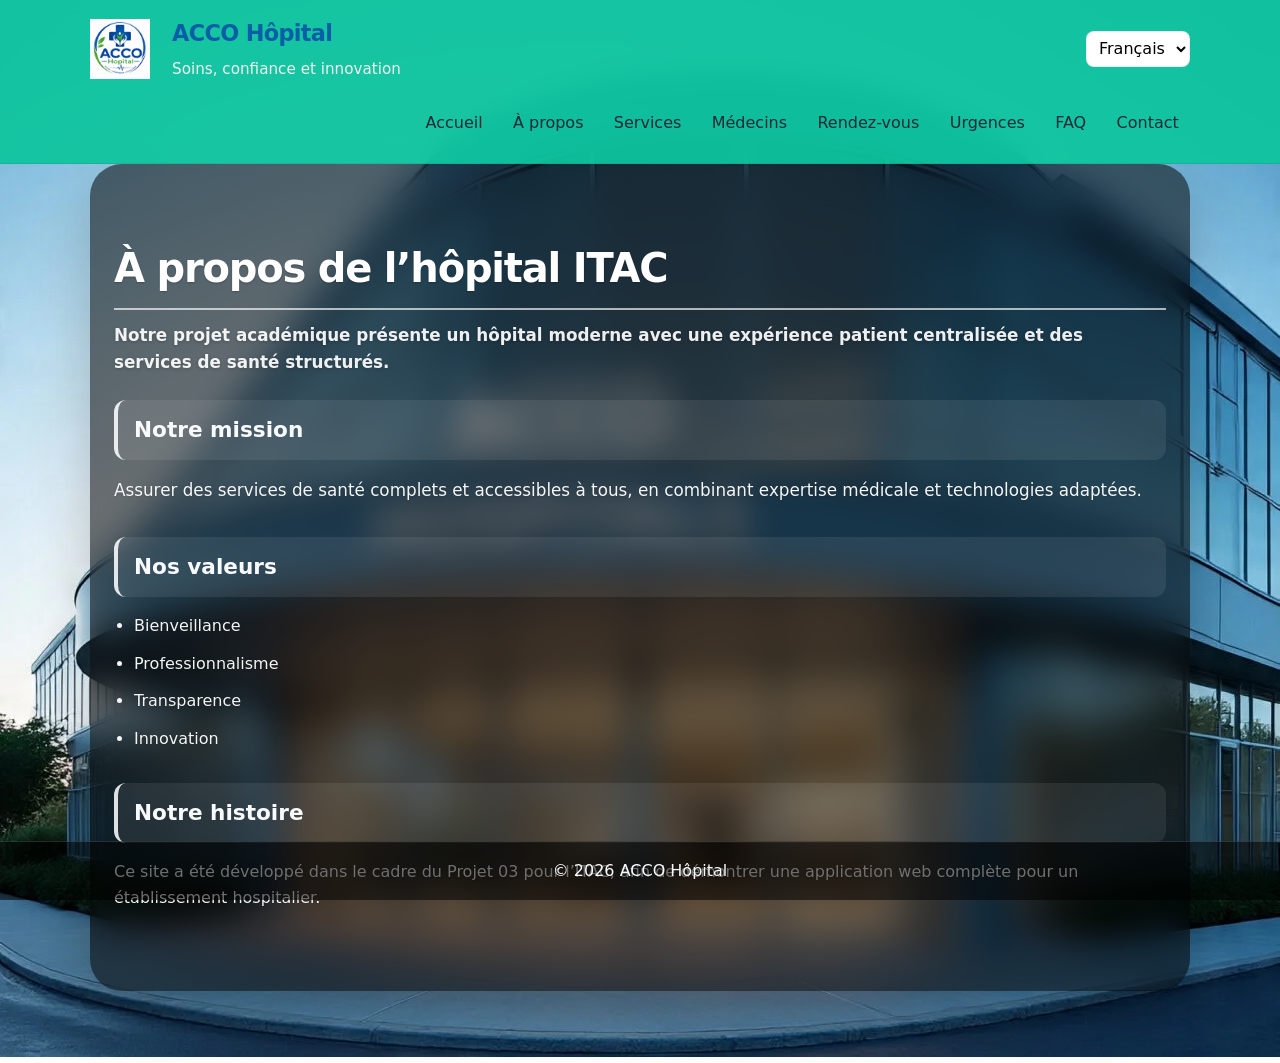
<file: a-propos.html>
<!DOCTYPE html>
<html lang="fr">
<head>
  <meta charset="UTF-8">
  <meta name="viewport" content="width=device-width, initial-scale=1.0">
  <title>ACCO Hôpital - À propos</title>
  <link rel="stylesheet" href="css/style.css">
</head>
<body>
  <header class="site-header">
    <div class="container header-inner">
      <div class="header-branding">
        <div class="logo">
          <a href="index.html"><img src="images/logo.png" alt="Logo de l'hôpital ITAC"></a>
        </div>
        <div class="brand">
          <h1>ACCO Hôpital</h1>
          <p>Soins, confiance et innovation</p>
        </div>
      </div>

      <div class="header-actions">
        <div class="lang-select">
          <label for="lang" class="sr-only">Langue</label>
          <select id="lang" aria-label="Choisir la langue">
            <option value="fr">Français</option>
            <option value="en">English</option>
          </select>
        </div>
        <button class="menu-toggle" type="button" aria-label="Ouvrir le menu" aria-expanded="false">
          <span></span>
          <span></span>
          <span></span>
        </button>
      </div>

      <nav class="main-nav">
        <a href="index.html">Accueil</a>
        <a href="a-propos.html">À propos</a>
        <a href="services.html">Services</a>
        <a href="medecins.html">Médecins</a>
        <a href="rendez-vous.html">Rendez-vous</a>
        <a href="urgences.html">Urgences</a>
        <a href="faq.html">FAQ</a>
        <a href="contact.html">Contact</a>
      </nav>
    </div>
  </header>

  <main class="container about-page">
    <section class="page-title">
      <h2>À propos de l’hôpital ITAC</h2>
      <p>Notre projet académique présente un hôpital moderne avec une expérience patient centralisée et des services de santé structurés.</p>
    </section>

    <section class="content-section">
      <h3>Notre mission</h3>
      <p class="about-text-large">Assurer des services de santé complets et accessibles à tous, en combinant expertise médicale et technologies adaptées.</p>
    </section>

    <section class="content-section">
      <h3>Nos valeurs</h3>
      <ul>
        <li>Bienveillance</li>
        <li>Professionnalisme</li>
        <li>Transparence</li>
        <li>Innovation</li>
      </ul>
    </section>

    <section class="content-section">
      <h3>Notre histoire</h3>
      <p>Ce site a été développé dans le cadre du Projet 03 pour l’ITAC, afin de démontrer une application web complète pour un établissement hospitalier.</p>
    </section>
  </main>

  <footer class="site-footer">
    <div class="container">
      <p>© 2026 ACCO Hôpital</p>
    </div>
  </footer>
  <script src="js/mobile-nav.js"></script>
</body>
</html>
</file>
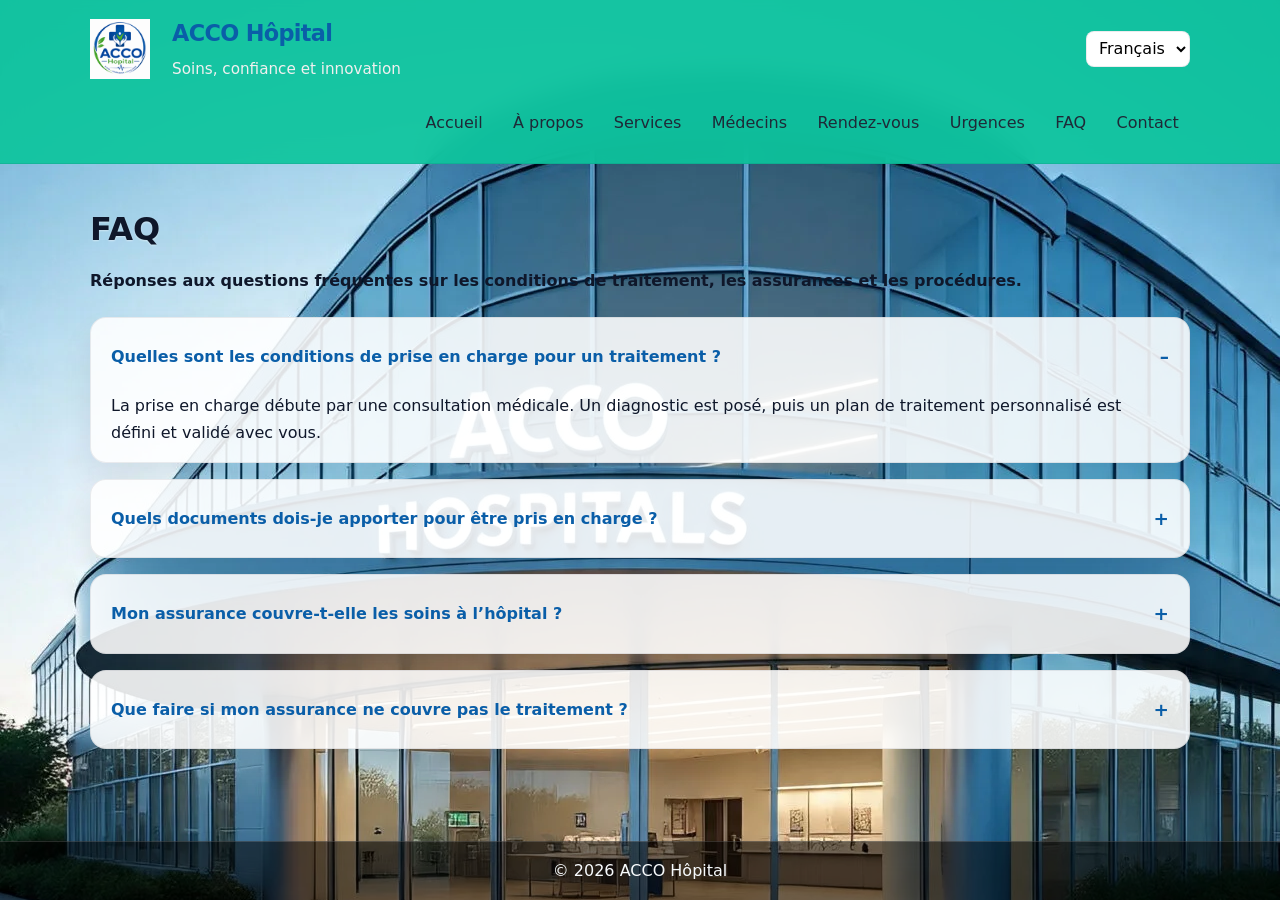
<file: faq.html>
<!DOCTYPE html>
<html lang="fr">
<head>
  <meta charset="UTF-8">
  <meta name="viewport" content="width=device-width, initial-scale=1.0">
  <title>ACCO Hôpital - FAQ</title>
  <link rel="stylesheet" href="css/style.css">
</head>
<body>
  <header class="site-header">
    <div class="container header-inner">
      <div class="header-branding">
        <div class="logo">
          <a href="index.html"><img src="images/logo.png" alt="Logo de l'hôpital ITAC"></a>
        </div>
        <div class="brand">
          <h1>ACCO Hôpital</h1>
          <p>Soins, confiance et innovation</p>
        </div>
      </div>

      <div class="header-actions">
        <div class="lang-select">
          <label for="lang" class="sr-only">Langue</label>
          <select id="lang" aria-label="Choisir la langue">
            <option value="fr">Français</option>
            <option value="en">English</option>
          </select>
        </div>
        <button class="menu-toggle" type="button" aria-label="Ouvrir le menu" aria-expanded="false">
          <span></span>
          <span></span>
          <span></span>
        </button>
      </div>

      <nav class="main-nav">
        <a href="index.html">Accueil</a>
        <a href="a-propos.html">À propos</a>
        <a href="services.html">Services</a>
        <a href="medecins.html">Médecins</a>
        <a href="rendez-vous.html">Rendez-vous</a>
        <a href="urgences.html">Urgences</a>
        <a href="faq.html">FAQ</a>
        <a href="contact.html">Contact</a>
      </nav>
    </div>
  </header>

  <main class="container">
    <section class="page-title">
      <h2>FAQ</h2>
      <p>Réponses aux questions fréquentes sur les conditions de traitement, les assurances et les procédures.</p>
    </section>

    <section class="content-section faq-section">
      <details class="faq-item" open>
        <summary>Quelles sont les conditions de prise en charge pour un traitement ?</summary>
        <p>La prise en charge débute par une consultation médicale. Un diagnostic est posé, puis un plan de traitement personnalisé est défini et validé avec vous.</p>
      </details>
      <details class="faq-item">
        <summary>Quels documents dois-je apporter pour être pris en charge ?</summary>
        <p>Veuillez apporter votre pièce d’identité, votre carte d’assurance santé et, si possible, vos précédents examens ou prescriptions.</p>
      </details>
      <details class="faq-item">
        <summary>Mon assurance couvre-t-elle les soins à l’hôpital ?</summary>
        <p>Nous acceptons la plupart des assurances locales. La couverture dépend de votre contrat : contactez votre assureur ou notre secrétariat pour vérifier les garanties.</p>
      </details>
      <details class="faq-item">
        <summary>Que faire si mon assurance ne couvre pas le traitement ?</summary>
        <p>Notre équipe peut vous proposer un devis détaillé et des solutions de paiement adaptées pour vous permettre de recevoir les soins nécessaires.</p>
      </details>
    </section>
  </main>

  <footer class="site-footer">
    <div class="container">
      <p>© 2026 ACCO Hôpital</p>
    </div>
  </footer>
  <script src="js/mobile-nav.js"></script>
</body>
</html>
</file>
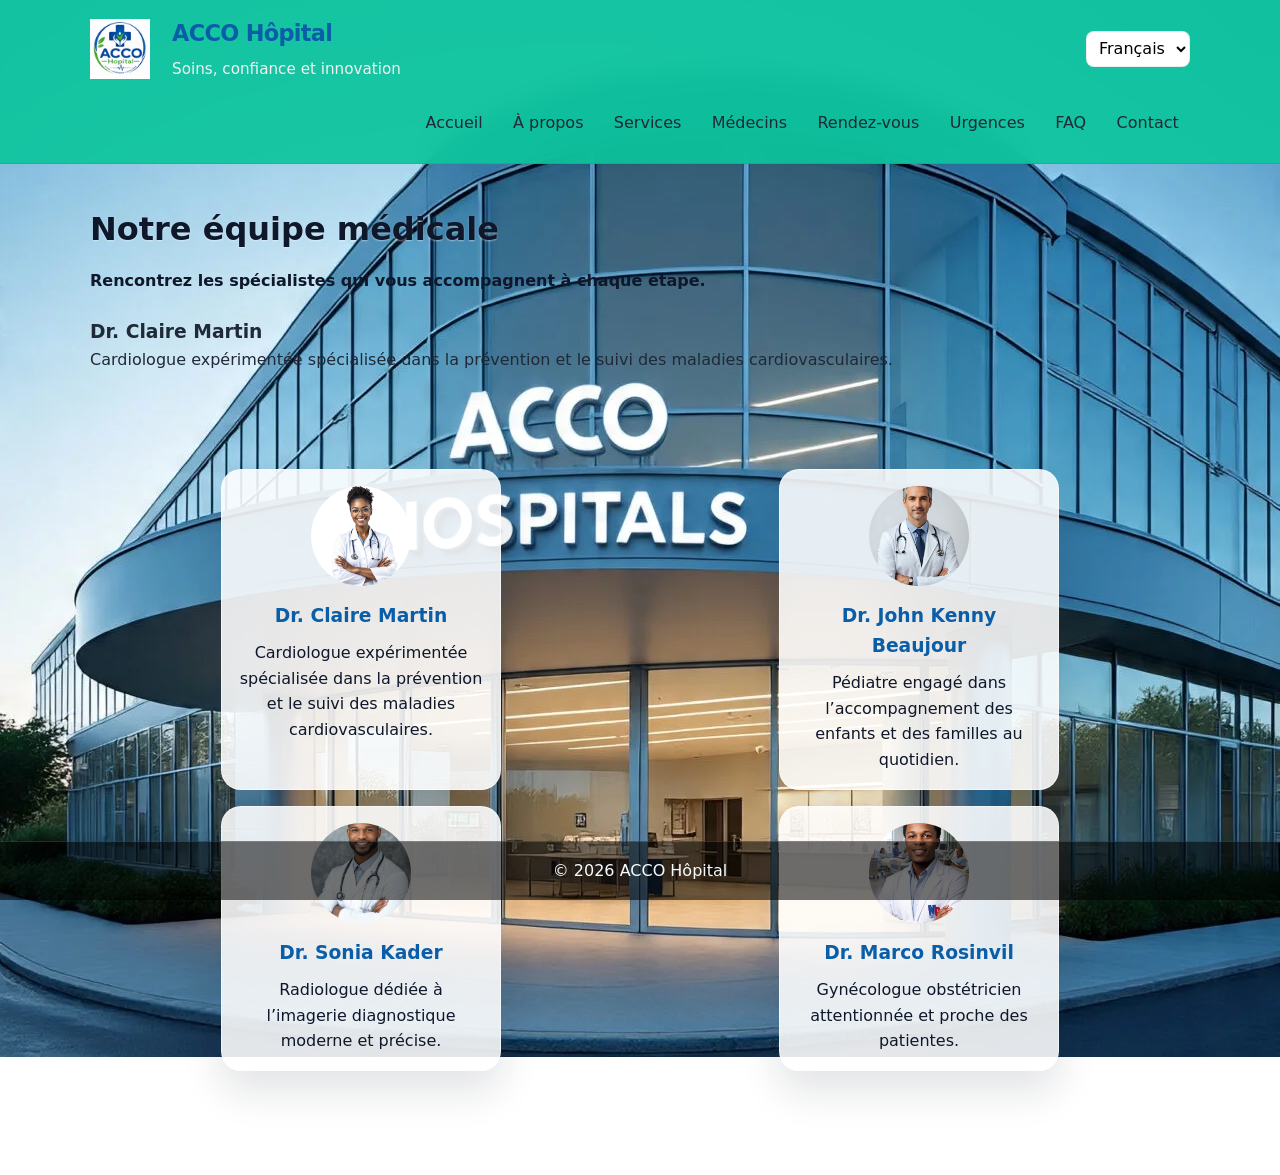
<file: medecins.html>
<!DOCTYPE html>
<html lang="fr">
<head>
  <meta charset="UTF-8">
  <meta name="viewport" content="width=device-width, initial-scale=1.0">
  <title>ACCO Hôpital- Médecins</title>
  <link rel="stylesheet" href="css/style.css">
</head>
<body>
  <header class="site-header">
    <div class="container header-inner">
      <div class="header-branding">
        <div class="logo">
          <a href="index.html"><img src="images/logo.png" alt="Logo de l'hôpital ITAC"></a>
        </div>
        <div class="brand">
          <h1>ACCO Hôpital</h1>
          <p>Soins, confiance et innovation</p>
        </div>
      </div>

      <div class="header-actions">
        <div class="lang-select">
          <label for="lang" class="sr-only">Langue</label>
          <select id="lang" aria-label="Choisir la langue">
            <option value="fr">Français</option>
            <option value="en">English</option>
          </select>
        </div>
        <button class="menu-toggle" type="button" aria-label="Ouvrir le menu" aria-expanded="false">
          <span></span>
          <span></span>
          <span></span>
        </button>
      </div>

      <nav class="main-nav">
        <a href="index.html">Accueil</a>
        <a href="a-propos.html">À propos</a>
        <a href="services.html">Services</a>
        <a href="medecins.html">Médecins</a>
        <a href="rendez-vous.html">Rendez-vous</a>
        <a href="urgences.html">Urgences</a>
        <a href="faq.html">FAQ</a>
        <a href="contact.html">Contact</a>
      </nav>
    </div>
  </header>

  <main class="container">
    <section class="page-title">
      <h2>Notre équipe médicale</h2>
      <p>Rencontrez les spécialistes qui vous accompagnent à chaque étape.</p>
    </section>
      <h3>Dr. Claire Martin</h3>
      <p>Cardiologue expérimentée spécialisée dans la prévention et le suivi des maladies cardiovasculaires.</p>
    </div>
    <section class="content-section doctor-grid">
      <article>
        <img src="images/doctor3.jpg" alt="Dr. Claire Martin">
        <h3>Dr. Claire Martin</h3>
        <p>Cardiologue expérimentée spécialisée dans la prévention et le suivi des maladies cardiovasculaires.</p>
      </article>
      <article>
        <img src="images/doctor1.jpg" alt="Dr. John Kenny Beaujour">
        <h3>Dr. John Kenny Beaujour</h3>
        <p>Pédiatre engagé dans l’accompagnement des enfants et des familles au quotidien.</p>
      </article>
      <article>
        <img src="images/doctor2.jpg" alt="Dr. Sonia Kader">
        <h3>Dr. Sonia Kader</h3>
        <p>Radiologue dédiée à l’imagerie diagnostique moderne et précise.</p>
      </article>
      <article>
        <img src="images/Dr. Marco.jpg" alt="Dr. Marco Rosinvil">
        <h3>Dr. Marco Rosinvil</h3>
        <p>Gynécologue obstétricien attentionnée et proche des patientes.</p>
      </article>
    </section>
  </main>

  <footer class="site-footer">
    <div class="container">
      <p>© 2026 ACCO Hôpital</p>
    </div>
  </footer>
  <script src="js/mobile-nav.js"></script>
</body>
</html>
</file>
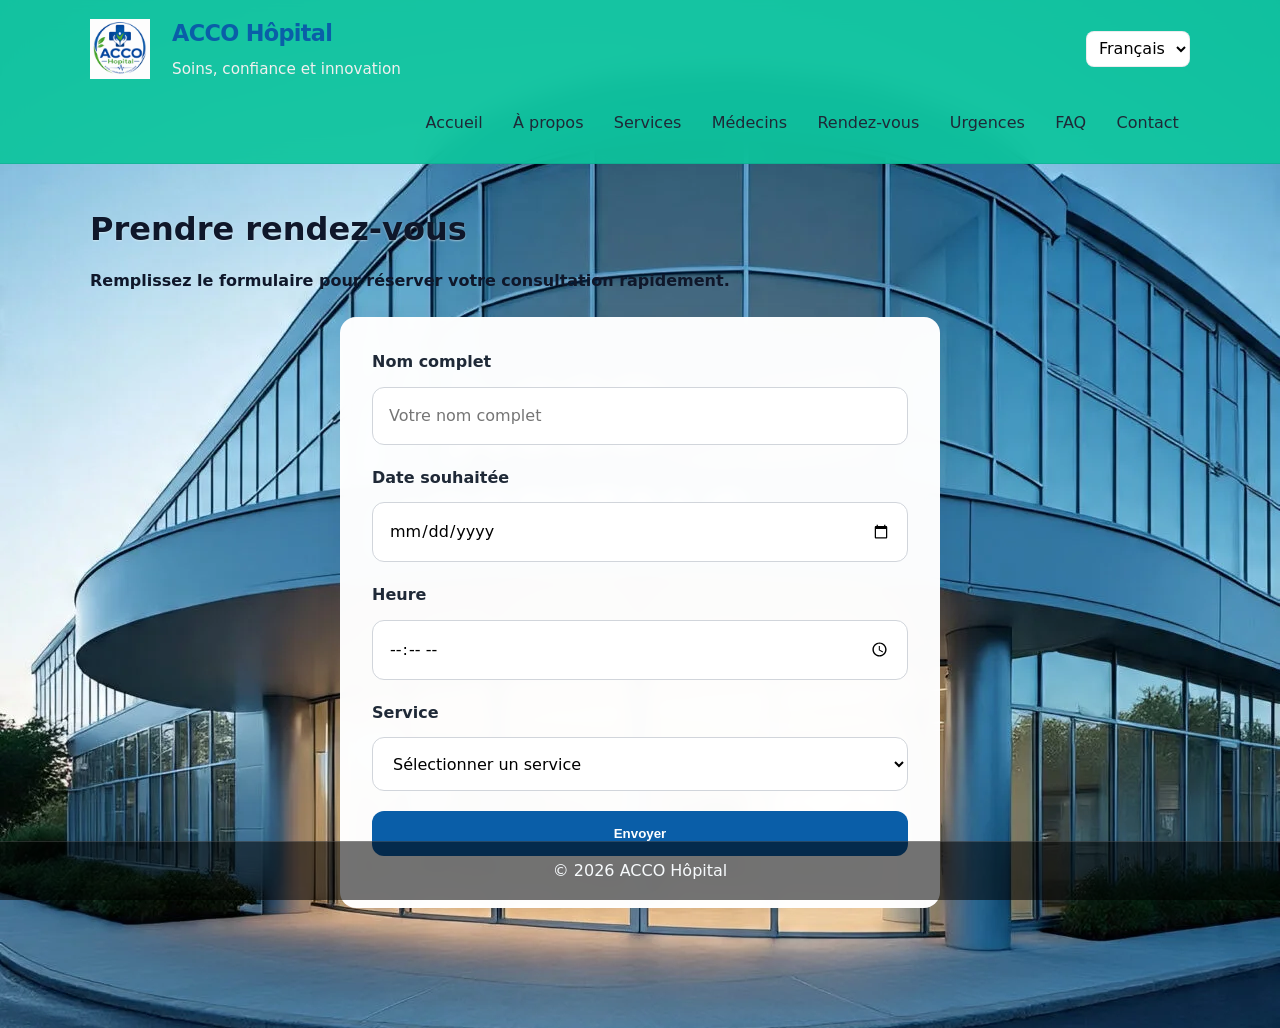
<file: rendez-vous.html>
<!DOCTYPE html>
<html lang="fr">
<head>
  <meta charset="UTF-8">
  <meta name="viewport" content="width=device-width, initial-scale=1.0">
  <title> ACCO Hôpital- Rendez-vous</title>
  <link rel="stylesheet" href="css/style.css">
</head>
<body>
  <header class="site-header">
    <div class="container header-inner">
      <div class="header-branding">
        <div class="logo">
          <a href="index.html"><img src="images/logo.png" alt="Logo de l'hôpital ITAC"></a>
        </div>
        <div class="brand">
          <h1>ACCO Hôpital</h1>
          <p>Soins, confiance et innovation</p>
        </div>
      </div>

      <div class="header-actions">
        <div class="lang-select">
          <label for="lang" class="sr-only">Langue</label>
          <select id="lang" aria-label="Choisir la langue">
            <option value="fr">Français</option>
            <option value="en">English</option>
          </select>
        </div>
        <button class="menu-toggle" type="button" aria-label="Ouvrir le menu" aria-expanded="false">
          <span></span>
          <span></span>
          <span></span>
        </button>
      </div>

      <nav class="main-nav">
        <a href="index.html">Accueil</a>
        <a href="a-propos.html">À propos</a>
        <a href="services.html">Services</a>
        <a href="medecins.html">Médecins</a>
        <a href="rendez-vous.html">Rendez-vous</a>
        <a href="urgences.html">Urgences</a>
        <a href="faq.html">FAQ</a>
        <a href="contact.html">Contact</a>
      </nav>
    </div>
  </header>

  <main class="container">
    <section class="page-title">
      <h2>Prendre rendez-vous</h2>
      <p>Remplissez le formulaire pour réserver votre consultation rapidement.</p>
    </section>

    <section class="form-section booking-hero">
      <form action="#" method="post" class="booking-form">
        <div class="form-group">
          <label for="nom">Nom complet</label>
          <input type="text" id="nom" name="nom" required placeholder="Votre nom complet">
        </div>
        <div class="form-group">
          <label for="date">Date souhaitée</label>
          <input type="date" id="date" name="date" required>
        </div>
        <div class="form-group">
          <label for="heure">Heure</label>
          <input type="time" id="heure" name="heure" required>
        </div>
        <div class="form-group">
          <label for="service">Service</label>
          <select id="service" name="service" required>
            <option value="">Sélectionner un service</option>
            <option value="pediatrie">Pédiatrie</option>
            <option value="cardiologie">Cardiologie</option>
            <option value="radiologie">Radiologie</option>
            <option value="gynecologie">Gynécologie</option>
            <option value="chirurgie">Chirurgie générale</option>
          </select>
        </div>
        <div class="form-group form-actions">
          <button type="submit" class="btn">Envoyer</button>
        </div>
      </form>
    </section>
  </main>

  <footer class="site-footer">
    <div class="container">
      <p>© 2026 ACCO Hôpital</p>
    </div>
  </footer>
  <script src="js/mobile-nav.js"></script>
</body>
</html>
</file>
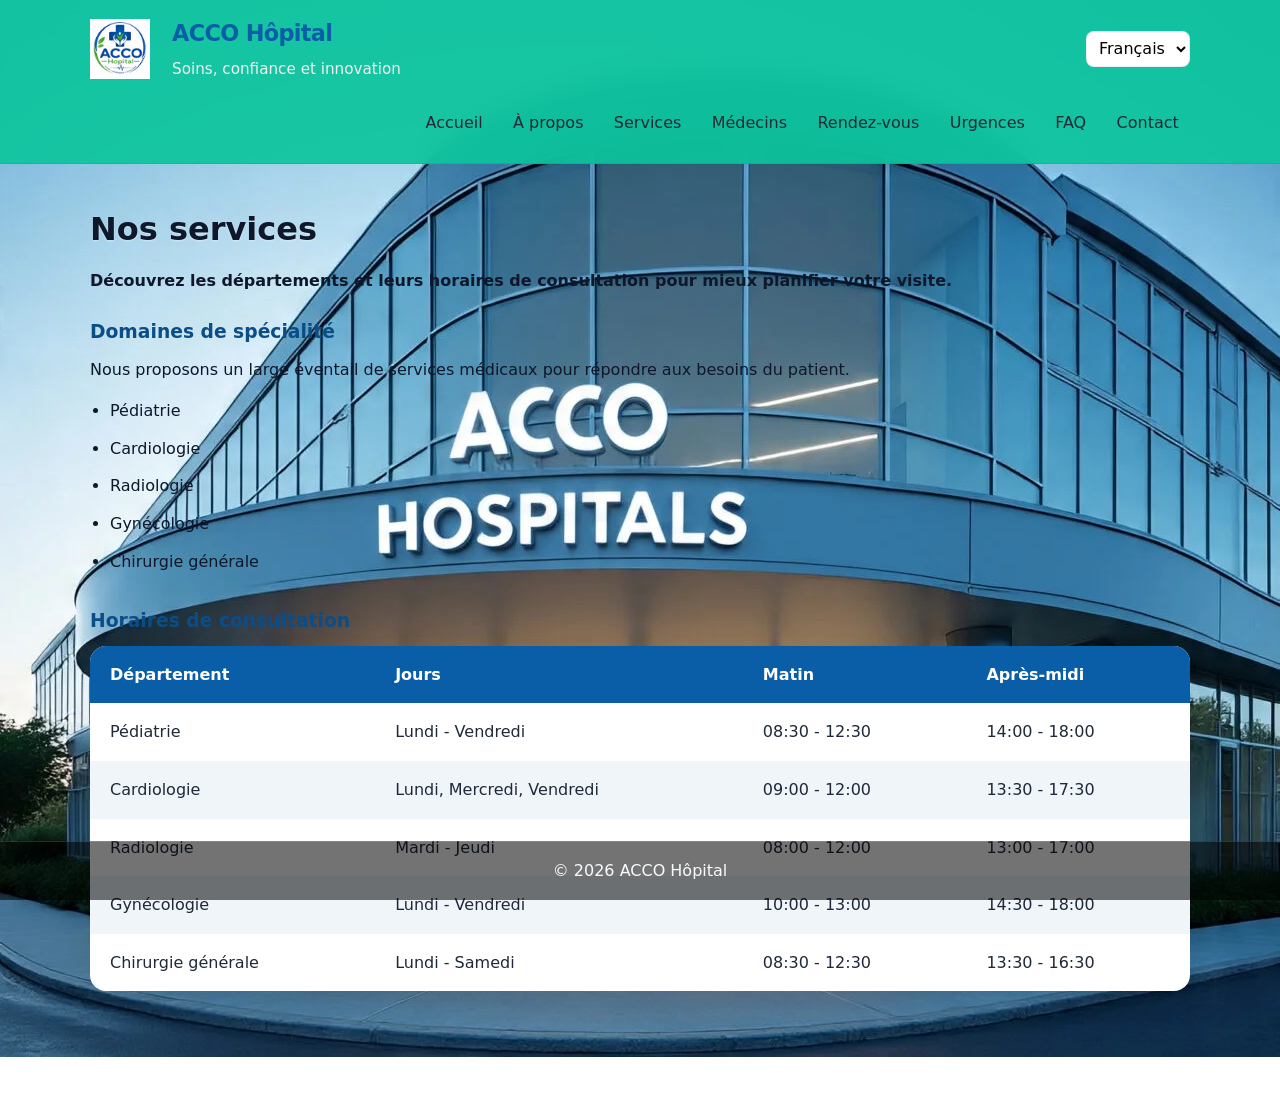
<file: services.html>
<!DOCTYPE html>
<html lang="fr">
<head>
  <meta charset="UTF-8">
  <meta name="viewport" content="width=device-width, initial-scale=1.0">
  <title>ACCO Hôpital - Services</title>
  <link rel="stylesheet" href="css/style.css">
</head>
<body>
  <header class="site-header">
    <div class="container header-inner">
      <div class="header-branding">
        <div class="logo">
          <a href="index.html"><img src="images/logo.png" alt="Logo de l'hôpital ITAC"></a>
        </div>
        <div class="brand">
          <h1>ACCO Hôpital</h1>
          <p>Soins, confiance et innovation</p>
        </div>
      </div>

      <div class="header-actions">
        <div class="lang-select">
          <label for="lang" class="sr-only">Langue</label>
          <select id="lang" aria-label="Choisir la langue">
            <option value="fr">Français</option>
            <option value="en">English</option>
          </select>
        </div>
        <button class="menu-toggle" type="button" aria-label="Ouvrir le menu" aria-expanded="false">
          <span></span>
          <span></span>
          <span></span>
        </button>
      </div>

      <nav class="main-nav">
        <a href="index.html">Accueil</a>
        <a href="a-propos.html">À propos</a>
        <a href="services.html">Services</a>
        <a href="medecins.html">Médecins</a>
        <a href="rendez-vous.html">Rendez-vous</a>
        <a href="urgences.html">Urgences</a>
        <a href="faq.html">FAQ</a>
        <a href="contact.html">Contact</a>
      </nav>
    </div>
  </header>

  <main class="container">
    <section class="page-title">
      <h2>Nos services</h2>
      <p>Découvrez les départements et leurs horaires de consultation pour mieux planifier votre visite.</p>
    </section>

    <section class="content-section">
      <h3>Domaines de spécialité</h3>
      <p>Nous proposons un large éventail de services médicaux pour répondre aux besoins du patient.</p>
      <ul>
        <li>Pédiatrie</li>
        <li>Cardiologie</li>
        <li>Radiologie</li>
        <li>Gynécologie</li>
        <li>Chirurgie générale</li>
      </ul>
    </section>

    <section class="content-section schedule-section">
      <h3>Horaires de consultation</h3>
      <table>
        <thead>
          <tr>
            <th>Département</th>
            <th>Jours</th>
            <th>Matin</th>
            <th>Après-midi</th>
          </tr>
        </thead>
        <tbody>
          <tr>
            <td>Pédiatrie</td>
            <td>Lundi - Vendredi</td>
            <td>08:30 - 12:30</td>
            <td>14:00 - 18:00</td>
          </tr>
          <tr>
            <td>Cardiologie</td>
            <td>Lundi, Mercredi, Vendredi</td>
            <td>09:00 - 12:00</td>
            <td>13:30 - 17:30</td>
          </tr>
          <tr>
            <td>Radiologie</td>
            <td>Mardi - Jeudi</td>
            <td>08:00 - 12:00</td>
            <td>13:00 - 17:00</td>
          </tr>
          <tr>
            <td>Gynécologie</td>
            <td>Lundi - Vendredi</td>
            <td>10:00 - 13:00</td>
            <td>14:30 - 18:00</td>
          </tr>
          <tr>
            <td>Chirurgie générale</td>
            <td>Lundi - Samedi</td>
            <td>08:30 - 12:30</td>
            <td>13:30 - 16:30</td>
          </tr>
        </tbody>
      </table>
    </section>
  </main>

  <footer class="site-footer">
    <div class="container">
      <p>© 2026 ACCO Hôpital</p>
    </div>
  </footer>
  <script src="js/mobile-nav.js"></script>
</body>
</html>
</file>
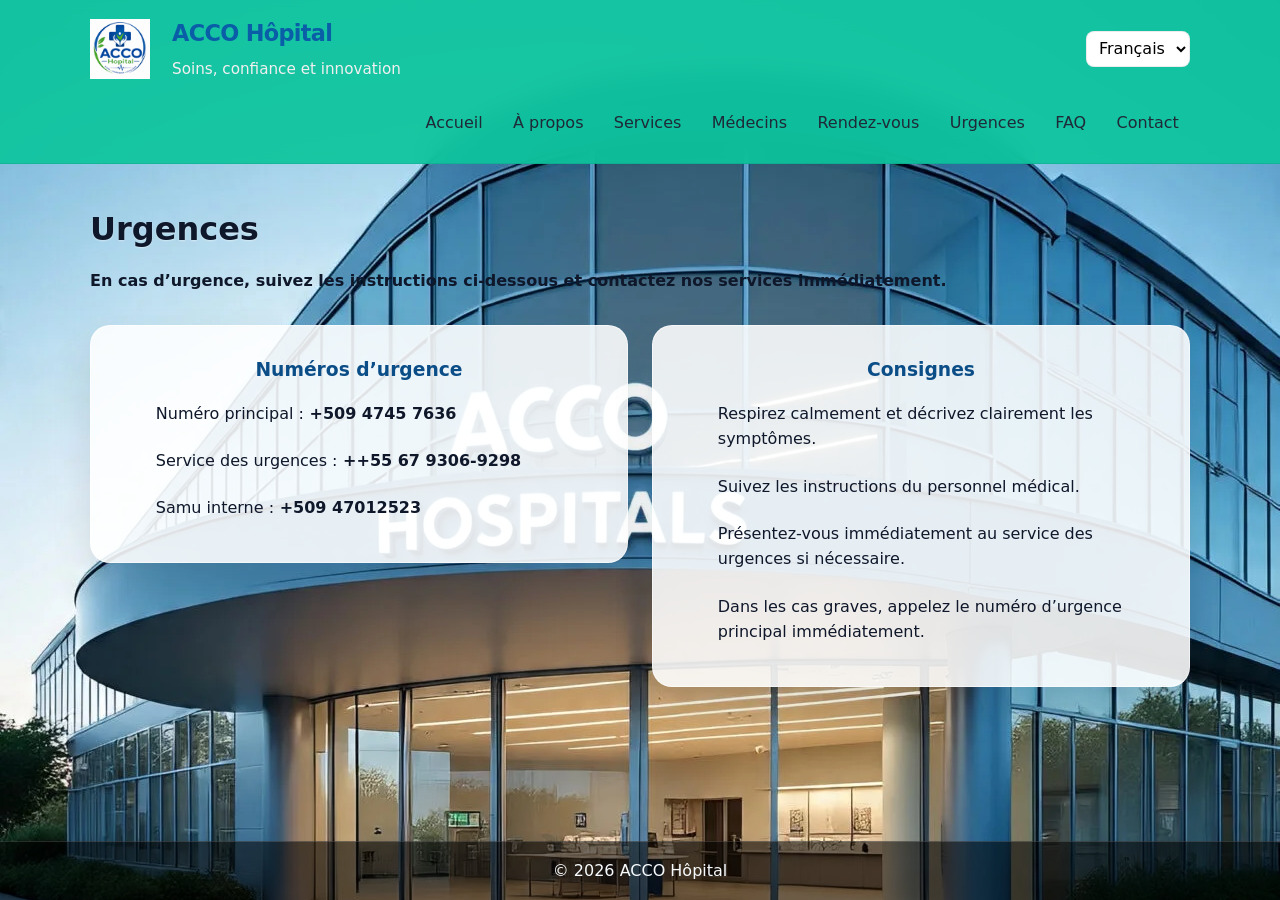
<file: urgences.html>
<!DOCTYPE html>
<html lang="fr">
<head>
  <meta charset="UTF-8">
  <meta name="viewport" content="width=device-width, initial-scale=1.0">
  <title>ACCO Hôpital - Urgences</title>
  <link rel="stylesheet" href="css/style.css">
</head>
<body>
  <header class="site-header">
    <div class="container header-inner">
      <div class="header-branding">
        <div class="logo">
          <a href="index.html"><img src="images/logo.png" alt="Logo de l'hôpital ITAC"></a>
        </div>
        <div class="brand">
          <h1>ACCO Hôpital</h1>
          <p>Soins, confiance et innovation</p>
        </div>
      </div>

      <div class="header-actions">
        <div class="lang-select">
          <label for="lang" class="sr-only">Langue</label>
          <select id="lang" aria-label="Choisir la langue">
            <option value="fr">Français</option>
            <option value="en">English</option>
          </select>
        </div>
        <button class="menu-toggle" type="button" aria-label="Ouvrir le menu" aria-expanded="false">
          <span></span>
          <span></span>
          <span></span>
        </button>
      </div>

      <nav class="main-nav">
        <a href="index.html">Accueil</a>
        <a href="a-propos.html">À propos</a>
        <a href="services.html">Services</a>
        <a href="medecins.html">Médecins</a>
        <a href="rendez-vous.html">Rendez-vous</a>
        <a href="urgences.html">Urgences</a>
        <a href="faq.html">FAQ</a>
        <a href="contact.html">Contact</a>
      </nav>
    </div>
  </header>

  <main class="container">
    <section class="page-title">
      <h2>Urgences</h2>
      <p>En cas d’urgence, suivez les instructions ci-dessous et contactez nos services immédiatement.</p>
    </section>

    <section class="content-section emergency-section">
      <div class="emergency-card">
        <h3>Numéros d’urgence</h3>
        <ul>
          <li>Numéro principal : <strong>+509 4745 7636</strong></li>
          <li>Service des urgences : <strong>++55 67 9306-9298</strong></li>
          <li>Samu interne : <strong>+509 47012523</strong></li>
        </ul>
      </div>
      <div class="emergency-card">
        <h3>Consignes</h3>
        <ol>
          <li>Respirez calmement et décrivez clairement les symptômes.</li>
          <li>Suivez les instructions du personnel médical.</li>
          <li>Présentez-vous immédiatement au service des urgences si nécessaire.</li>
          <li>Dans les cas graves, appelez le numéro d’urgence principal immédiatement.</li>
        </ol>
      </div>
    </section>

  </main>

  <footer class="site-footer">
    <div class="container">
      <p>© 2026 ACCO Hôpital</p>
    </div>
  </footer>
  <script src="js/mobile-nav.js"></script>
</body>
</html>
</file>
<file: css/style.css>
:root {
  --bleu: #0a5ea8;
  --bleu-clair: #13aa5e;
  --blanc: #ffffff;
  --gris: #eef6f9;
  --surface: rgba(255, 255, 255, 0.88);
  --text: #1f2937;
  --muted: #f5f1f1fb;
}

* {
  box-sizing: border-box;
  margin: 0;
  padding: 0;
}

body {
  font-family: Inter, system-ui, -apple-system, BlinkMacSystemFont, "Segoe UI", sans-serif;
  margin: 0;
  background: linear-gradient(180deg, #679acc 0%, #0ed84a 100%);
  color: var(--text);
  line-height: 1.6;
  min-height: 100vh;
  display: flex;
  flex-direction: column;
  background-image: url("../images/accueil1.jpg");
  background-size: cover;
  background-position: center;
  background-repeat: no-repeat;
  background-attachment: fixed;
  text-rendering: optimizeLegibility;
  -webkit-font-smoothing: antialiased;
  padding-bottom: 4.5rem;
}

main {
  flex: 1;
}

img {
  max-width: 100%;
  height: auto;
  display: block;
}

.logo img {              
  width: 60px;
  height: auto;
  margin-right:10px;
}

main {
  flex: 1;
}

a {
  color: var(--bleu);
  text-decoration: none;
}

.container {
  width: min(1100px, calc(100% - 2rem));
  margin: 0 auto;
}

.site-header {
  background: rgba(12, 197, 157, 0.92);
  backdrop-filter: blur(12px);
  border-bottom: 1px solid rgba(15, 23, 42, 0.08);
  position: sticky;
  top: 0;
  z-index: 100;
}

.header-inner {
  display: flex;
  justify-content: space-between;
  align-items: center;
  gap: 1rem;
  padding: 1rem 0;
  flex-wrap: wrap;
}

.header-branding {
  display: flex;
  align-items: center;
  gap: 0.75rem;
  min-width: 0;
  flex: 1 1 auto;
}

.header-actions {
  display: flex;
  align-items: center;
  gap: 0.75rem;
  margin-left: auto;
}

.logo {
  flex-shrink: 0;
  display:flex;
  align-items: center;
  margin-left: 0;
}


.main-nav {
  display: flex;
  flex-wrap: nowrap;
  gap: 0.5rem;
  align-items: center;
  margin-left: auto;
  margin:0;
  padding:0;
  list-style:none;
  flex: 1 1 auto;
  justify-content: flex-end;
}

.menu-toggle {
  display: none;
}

.brand{
  margin-right: 0;
}

.brand h1 {
  margin: 0;
  font-size: 1.4rem;
  color: var(--bleu);
  letter-spacing: -0.03em;
}

.brand p {
  margin: 0.35rem 0 0;
  color: var(--muted);
  font-size: 0.95rem;
}

.lang-select { margin-left: 0; }
.lang-select select { padding: 0.4rem 0.5rem; border-radius: 0.5rem; border: 1px solid rgba(15,23,42,0.08); }
.sr-only { position: absolute; width: 1px; height: 1px; padding: 0; margin: -1px; overflow: hidden; clip: rect(0,0,0,0); white-space: nowrap; border: 0; }

.main-nav a {
  padding: 0.75rem 0.7rem;
  border-radius: 999px;
  color: var(--text);
  transition: background 0.25s ease, transform 0.25s ease, color 0.25s ease;
}

.main-nav a:hover,
.main-nav a:focus-visible {
  background: rgba(10, 94, 168, 0.12);
  color: var(--bleu);
  transform: translateY(-1px);
}

/* Homepage background image (uses local image in images/accueil1.jpg) */
.home-page {
  background: linear-gradient(rgba(0,0,0,0.28), rgba(0,0,0,0.18)), url("../images/accueil1.jpg") center top/cover;
  background-repeat: no-repeat;
  background-attachment: scroll;
  background-color: transparent;
}

.hero {
  position: relative;
  padding: 5rem 2rem 4rem;
  text-align: center;
  color: var(--blanc);
  min-height: 60vh;
  display: grid;
  place-items: center;
  background: linear-gradient (rgba(0,0,0,0.5), rgba(0,0,0,0.5)), url("../images/accueil1.jpg") center top/cover;
  color: white;
}

.hero::before {
  content: "";
  position: absolute;
  inset: 0;
  background: linear-gradient(180deg, rgba(10, 94, 168, 0.16), rgba(10, 94, 168, 0.08));
  pointer-events: none;
}

.hero h2 {
  position: relative;
  margin-bottom: 1rem;
  font-size: clamp(2.25rem, 4vw, 3.5rem);
  letter-spacing: -0.04em;
  text-shadow: 0 12px 30px rgba(15, 23, 42, 0.18);
}

.hero p {
  max-width: 720px;
  margin: 0 auto 2rem;
  color: rgba(255, 255, 255, 0.94);
  position: relative;
  font-size: 1rem;
  text-shadow: 0 8px 24px rgba(15, 23, 42, 0.14);
}

.hero-actions {
  display: flex;
  flex-wrap: wrap;
  justify-content: center;
  gap: 1rem;
}

.btn,
.btn-secondary {
  display: inline-flex;
  align-items: center;
  justify-content: center;
  padding: 0.95rem 1.5rem;
  border-radius: 0.75rem;
  font-weight: 600;
  border: none;
  cursor: pointer;
}

.btn {
  background: var(--bleu);
  color: var(--blanc);
  transition: background 0.25s ease, color 0.25s ease, transform 0.25s ease;
}

.btn:hover,
.btn:focus-visible {
  background: #c51198;
  transform: translateY(-2px);
}

.btn-secondary {
  background: rgba(255, 255, 255, 0.9);
  color: var(--bleu);
  border: 1px solid rgba(10, 94, 168, 0.18);
  box-shadow: 0 12px 24px rgba(15, 23, 42, 0.08);
  transition: background 0.25s ease, color 0.25s ease, transform 0.25s ease, box-shadow 0.25s ease;
}

.btn-secondary:hover,
.btn-secondary:focus-visible {
  background: var(--blanc);
  color: #0b4d87;
  transform: translateY(-2px);
  box-shadow: 0 16px 30px rgba(15, 23, 42, 0.14);
}

.info-grid,
.contact-grid,
.doctor-grid {
  display: grid;
  gap: 1.5rem;
  margin: 6rem 0 3rem;
  justify-items: center;
  align-items: stretch;
}

.info-grid,
.contact-grid {
  grid-template-columns: repeat(auto-fit, minmax(240px, 1fr));
  width: 100%;
  margin-left: auto;
  margin-right: auto;
}

.info-grid {
  justify-content: center;
}

.contact-grid {
  align-items: stretch;
}

.info-grid article,
.doctor-grid article,
.emergency-card,
.contact-grid div {
  background: var(--surface);
  padding: 1.8rem;
  border-radius: 1.25rem;
  border: 1px solid rgba(255, 255, 255, 0.55);
  box-shadow: 0 20px 40px rgba(15, 23, 42, 0.12);
  transition: background 0.25s ease, transform 0.25s ease, box-shadow 0.25s ease, border-color 0.25s ease;
  width: 100%;
  max-width: 100%;
  margin-left: auto;
  margin-right: auto;
  text-align: center;
}

.info-grid article:hover,
.doctor-grid article:hover,
.emergency-card:hover,
.contact-grid div:hover {
  background: rgba(10, 94, 168, 0.08);
  transform: translateY(-4px);
  box-shadow: 0 18px 50px rgba(15, 23, 42, 0.18);
  border-color: rgba(10, 94, 168, 0.25);
}

.info-grid article h3,
.doctor-grid article h3,
.emergency-card h3 {
  margin-top: 0;
  color: var(--bleu);
}

.emergency-card ul,
.emergency-card ol {
  display: grid;
  gap: 0.6rem;
  padding-left: 1rem;
  text-align: left;
}

.emergency-card li {
  display: flex;
  flex-wrap: wrap;
  gap: 0.35rem;
  align-items: baseline;
}

.contact-grid div h3 {
  margin-top: 0;
  color: var(--bleu);
  display: flex;
  align-items: center;
  gap: 0.5rem;
}

.contact-grid div h3 i {
  font-size: 1.4rem;
  color: var(--bleu);
}

.page-title {
  margin: 2.5rem 0 1.5rem;
}

.page-title h2 {
  margin: 0 0 0.75rem;
  font-size: 2rem;
  color: #0f172a;
  text-shadow: 0 1px 2px rgba(255,255,255,0.45);
}

.page-title p {
  margin: 0;
  color: #0f172a;
  font-weight: 600;
}

.content-section {
  margin-bottom: 2rem;
}

.content-section h3 {
  color: #0b4d87;
  margin-bottom: 0.6rem;
}

.content-section p,
.content-section li,
.content-section ul,
.content-section ol {
  color: #0f172a;
  font-weight: 500;
}

.about-page .page-title h2,
.about-page .page-title p,
.about-page .content-section h3,
.about-page .content-section p,
.about-page .content-section li,
.about-page .content-section ul,
.about-page .content-section ol {
  color: #fff;
}

.about-page {
  padding: 2rem 1.5rem 3rem;
  background: rgba(0, 0, 0, 0.55);
  border-radius: 2rem;
  box-shadow: 0 24px 60px rgba(0, 0, 0, 0.22);
  backdrop-filter: blur(18px);
}

.about-page .page-title h2 {
  text-shadow: 0 2px 8px rgba(0, 0, 0, 0.45);
  font-size: 2.5rem;
  font-weight: 700;
  letter-spacing: -0.03em;
  padding-bottom: 0.5rem;
  border-bottom: 2px solid rgba(255, 255, 255, 0.65);
}

.about-page .page-title p {
  color: rgba(255, 255, 255, 0.92);
  font-size: 1.05rem;
  text-shadow: 0 1px 4px rgba(0, 0, 0, 0.25);
}

.about-page .content-section h3 {
  font-size: 1.35rem;
  font-weight: 700;
  color: #f8fafc;
  padding: 0.8rem 1rem;
  margin: 0 0 1rem;
  border-left: 4px solid rgba(255, 255, 255, 0.85);
  background: rgba(255, 255, 255, 0.08);
  border-radius: 0.75rem;
}

.about-page .content-section p,
.about-page .content-section li,
.about-page .content-section ul,
.about-page .content-section ol {
  color: rgba(255, 255, 255, 0.95);
  font-weight: 500;
  text-shadow: 0 1px 3px rgba(0, 0, 0, 0.18);
}

.about-page .page-title h2 {
  text-shadow: 0 1px 2px rgba(0, 0, 0, 0.25);
}

.about-text-large {
  font-size: 1.05rem;
  line-height: 1.7;
  color: #fff;
  font-weight: 700;
}

.contact-layout {
  display: grid;
  gap: 2rem;
}

.contact-main {
  display: grid;
  gap: 2rem;
}

.sidebar {
  position: relative;
}

.sidebar .faq-section {
  margin-top: 0;
}

.content-section ul,
.content-section ol {
  margin: 1rem 0 0 1.25rem;
  color: #0f172a;
  font-weight: 500;
}


.faq-section {
  display: grid;
  gap: 1rem;
}

.faq-item {
  background: var(--surface);
  padding: 1rem 1.25rem;
  border-radius: 1rem;
  border: 1px solid rgba(15, 23, 42, 0.08);
  box-shadow: 0 16px 30px rgba(15, 23, 42, 0.08);
}

.faq-item summary {
  list-style: none;
  cursor: pointer;
  font-weight: 700;
  color: var(--bleu);
  font-size: 1rem;
  display: flex;
  justify-content: space-between;
  align-items: center;
  padding: 0.5rem 0;
}

.faq-item summary::-webkit-details-marker {
  display: none;
}

.faq-item summary::after {
  content: "+";
  font-size: 1.15rem;
  transition: transform 0.25s ease;
}

.faq-item[open] summary::after {
  content: "–";
}

.faq-item p {
  margin: 0.75rem 0 0;
  color: #0f172a;
  line-height: 1.7;
  font-weight: 500;
}

.content-section li {
  margin-bottom: 0.75rem;
}

table {
  width: 100%;
  border-collapse: collapse;
  background: var(--blanc);
  border-radius: 1rem;
  overflow: hidden;
  box-shadow: 0 10px 30px rgba(15, 23, 42, 0.06);
}

thead {
  background: var(--bleu);
  color: var(--blanc);
}

th,
td {
  padding: 1rem 1.25rem;
  text-align: left;
}

tbody tr:nth-child(even) {
  background: rgba(10, 94, 168, 0.06);
}

form.booking-form {
  background: rgba(255, 255, 255, 0.78);
  backdrop-filter: blur(8px);
  padding: 2rem;
  border-radius: 1rem;
  box-shadow: 0 10px 30px rgba(15, 23, 42, 0.06);
  max-width: 600px;
  margin: 0 auto 3rem;
}

.form-group {
  display: grid;
  gap: 0.75rem;
  margin-bottom: 1.25rem;
}

label {
  font-weight: 600;
  color: #1f2937;
}

input,
select {
  width: 100%;
  padding: 0.95rem 1rem;
  border: 1px solid #d1d5db;
  border-radius: 0.75rem;
  background: #ffffff;
  font: inherit;
}

input:focus,
select:focus {
  outline: 2px solid rgba(10, 94, 168, 0.2);
  border-color: var(--bleu);
}

.form-actions {
  text-align: right;
}

.emergency-section {
  display: grid;
  gap: 1.5rem;
  margin: 2rem 0 3rem;
  grid-template-columns: repeat(auto-fit, minmax(320px, 1fr));
  align-items: start;
}

/* Emergency banner */
.emergency-bar {
  background: linear-gradient(90deg, #0e75b9, #0fb1e2);
  color: #fff;
  padding: 0.5rem 0;
}
.emergency-bar .container {
  display: flex;
  gap: 1rem;
  align-items: center;
  justify-content: flex-start;
  flex-wrap: wrap;
}
.emergency-bar strong { font-weight: 800; margin-right: 0.5rem; }
.emergency-phone { color: #fff; font-weight: 700; margin-right: 1rem; }
.emergency-note { opacity: 0.95; font-size: 0.95rem; }

/* Hero adjustments for a professional look */
.hero {
  padding: 4rem 2rem;
  min-height: 48vh;
  display: block;
}
.hero-inner {
  display: grid;
  grid-template-columns: 1fr 320px;
  gap: 2rem;
  align-items: center;
}
.hero-copy { text-align: left; color: var(--blanc); }
.hero-copy h2 { color: var(--blanc); }
.contact-card {
  background: rgba(185, 200, 219, 0.95);
  color: var(--text);
  padding: 1rem;
  border-radius: 0.75rem;
  box-shadow: 0 12px 30px rgba(15,23,42,0.08);
  text-align: left;
}
.contact-card h4 { margin: 0 0 0.5rem; color: var(--bleu); }
.contact-card .phone a { color: var(--bleu); font-weight: 700; }
.btn.btn-outline { background: transparent; border: 1px solid rgba(10,94,168,0.12); color: var(--blanc); }

/* Services preview */
.services-preview { margin: 3.5rem 0; text-align: center; display: flex; flex-direction: column; align-items: center; }
.services-preview h3 { margin-bottom: 1rem; color: var(--bleu); }
.service-grid { display: flex; flex-wrap: wrap; justify-content: center; align-items: stretch; gap: 1rem; width: 100%; }
.service-card { background: var(--surface); padding: 1.25rem; border-radius: 0.9rem; border: 1px solid rgba(255,255,255,0.6); width: min(100%, 320px); max-width: 320px; text-align: center; margin: 0; flex: 0 1 320px; }
.service-card h4 { margin: 0 0 0.5rem; color: var(--bleu); }
.services-cta { margin-top: 1rem; }

/* Doctor preview */
.doctor-preview { margin: 3.5rem 0; text-align: center; }
.doctor-preview h3 { color: var(--bleu); margin-bottom: 1rem; }
.doctor-grid { display: grid; grid-template-columns: repeat(auto-fit, minmax(200px, 1fr)); gap: 1rem; justify-items: center; align-items: stretch; }
.doctor-grid article { text-align: center; padding: 1rem; width: 100%; max-width: 280px; margin: 0 auto; }
.doctor-photo { width: 96px; height: 96px; object-fit: cover; border-radius: 999px; margin: 0 auto 0.75rem; }

/* Gallery */
.gallery { text-align: center; }
.gallery h3 { color: var(--bleu); margin-bottom: 0.25rem; }
.gallery .muted { color: #0f172a; font-weight: 600; margin-bottom: 1rem; }
.gallery-grid { display: grid; gap: 0.75rem; grid-template-columns: repeat(auto-fit, minmax(180px, 1fr)); justify-items: center; }
.gallery-grid figure { width: 100%; max-width: 220px; margin: 0 auto; }
.gallery-grid figure { margin: 0; overflow: hidden; border-radius: 0.75rem; background: var(--surface); padding: 0.25rem; }
.gallery-grid img { width: 100%; height: 160px; object-fit: cover; display: block; transition: transform 0.25s ease; cursor: pointer; }
.gallery-grid figure:hover img { transform: scale(1.03); }
.gallery-grid figcaption { padding: 0.5rem; font-size: 0.95rem; color: #0f172a; }

/* Lightbox modal */
.lightbox { position: fixed; inset: 0; display: none; align-items: center; justify-content: center; background: rgba(2,6,23,0.7); z-index: 1000; }
.lightbox.open { display: flex; }
.lightbox .lb-content { max-width: calc(100% - 4rem); max-height: calc(100% - 4rem); position: relative; }
.lightbox img.lb-image { width: 100%; height: auto; display: block; border-radius: 0.5rem; }
.lb-close, .lb-prev, .lb-next { position: absolute; background: rgba(0,0,0,0.6); color: #fff; border: none; width: 44px; height: 44px; border-radius: 50%; display: flex; align-items: center; justify-content: center; cursor: pointer; }
.lb-close { top: -22px; right: -22px; }
.lb-prev { left: -60px; top: 50%; transform: translateY(-50%); }
.lb-next { right: -60px; top: 50%; transform: translateY(-50%); }
.lb-caption { margin-top: 0.5rem; color: #fff; text-align: center; }

@media (max-width: 720px) {
  .gallery-grid img { height: 140px; }
  .lb-prev { left: 8px; }
  .lb-next { right: 8px; }
  .lb-close { top: 8px; right: 8px; }
  body { background-attachment: scroll; }
  .header-inner {
    flex-direction: row;
    align-items: center;
    justify-content: space-between;
    gap: 0.75rem;
    position: relative;
  }
  .header-branding {
    flex: 1 1 auto;
  }
  .header-actions {
    margin-left: 0;
  }
  .menu-toggle {
    display: none;
  }
  .main-nav {
    display: flex;
    width: 100%;
    flex-direction: row;
    flex-wrap: wrap;
    align-items: center;
    justify-content: flex-start;
    position: static;
    background: transparent;
    padding: 0;
    border-radius: 0;
    box-shadow: none;
    z-index: auto;
  }
  .main-nav a {
    width: auto;
    text-align: left;
    font-size: 0.95rem;
    padding: 0.7rem 0.8rem;
  }
  .emergency-bar .container {
    flex-direction: column;
    align-items: flex-start;
  }
  .page-title {
    text-align: center;
    margin: 1.5rem 0 1rem;
  }
  .page-title h2 {
    font-size: 1.6rem;
  }
  .content-section {
    margin-bottom: 1.25rem;
  }
  .hero {
    padding: 2.5rem 1rem;
  }
  .hero-inner {
    gap: 1.25rem;
  }
  .hero-copy {
    text-align: left;
  }
  .hero-actions {
    flex-direction: column;
    align-items: stretch;
  }
  .hero-actions .btn,
  .hero-actions .btn-secondary {
    width: 100%;
  }
  .contact-card,
  .service-card,
  .doctor-grid article,
  .faq-item,
  .info-grid article,
  .contact-grid div {
    padding: 1rem;
  }
  table {
    display: block;
    max-width: 100%;
    overflow-x: auto;
  }
}


.site-footer {
  background: rgba(0, 0, 0, 0.55);
  border-top: 1px solid rgba(255, 255, 255, 0.14);
  padding: 1rem 0;
  text-align: center;
  color: #f7fafc;
  position: fixed;
  left: 0;
  right: 0;
  bottom: 0;
  width: 100%;
  z-index: 999;
}

@media (min-width: 768px) {
  .info-grid {
    grid-template-columns: repeat(3, minmax(0, 1fr));
  }

  .contact-grid,
  .doctor-grid {
    grid-template-columns: repeat(2, minmax(0, 1fr));
  }

  .contact-layout {
    grid-template-columns: 1.5fr 1fr;
    align-items: start;
  }

  .sidebar {
    position: sticky;
    top: 1.5rem;
  }

  .hero-actions {
    justify-content: flex-start;
  }
}

@media (max-width: 720px) {
  .header-inner {
    flex-direction: column;
    align-items: flex-start;
  }

  .main-nav {
    width: 100%;
    justify-content: center;
    flex-wrap: wrap;
  }

  .main-nav a {
    flex: 0 1 auto;
    text-align: center;
    font-size: 0.9rem;
    padding: 0.6rem 0.8rem;
  }

  .page-title {
    text-align: center;
  }
}

/* Responsive tweaks */
@media (max-width: 900px) {
  .container { width: calc(100% - 2rem); }
  .hero-inner { grid-template-columns: 1fr; }
  .hero { padding: 3rem 1rem; }
  .hero-copy { text-align: left; }
  .hero-contact { order: 2; }
  .contact-card { margin-top: 1rem; }
  .header-inner { padding: 0.75rem 0; }
}

@media (max-width: 520px) {
  .brand h1 { font-size: 1.2rem; }
  .brand p { display: none; }
  .hero h2 { font-size: 1.6rem; line-height: 1.2; }
  .hero p { font-size: 0.95rem; }
  .contact-card { padding: 0.85rem; }
  .service-grid { grid-template-columns: 1fr; }
  .doctor-grid { grid-template-columns: 1fr; }
  .doctor-photo { width: 80px; height: 80px; }
  .container { width: min(100% - 1rem, 1100px); }
  .page-title h2 { font-size: 1.4rem; }
  .content-section h3 { font-size: 1.1rem; }
}

@media (max-width: 360px) {
  .doctor-grid { grid-template-columns: 1fr; }
  .hero-inner { gap: 1rem; }
  .hero { padding: 2rem 0.75rem; }
}

/* Contact map styles */
.contact-map-section { margin: 2rem 0 3rem; }
#map { width: 100%; height: 360px; border-radius: 0.75rem; border: 1px solid rgba(15,23,42,0.06); overflow: hidden; }
.map-image {
  width: 100%;
  max-width: 760px;
  height: auto;
  border-radius: 1rem;
  margin: 1rem auto 0;
  display: block;
  box-shadow: 0 10px 24px rgba(15, 23, 42, 0.12);
}
.contact-map-section .muted { margin-top: 0.5rem; }
.contact-hours {
  background: rgba(255, 255, 255, 0.12);
  padding: 1.25rem;
  border-radius: 1rem;
  border: 1px solid rgba(255, 255, 255, 0.2);
  color: #fff;
}
.contact-hours h3,
.contact-hours p {
  color: #fff;
}

/* Booking section background (uses same image as homepage) */
.booking-hero {
  background: transparent;
  padding: 0;
  border-radius: 0;
  margin: 1.5rem 0;
  color: inherit;
}
.booking-hero .booking-form { background: rgba(255,255,255,0.98); }

.medecin-card{
  display:flex;
  align-items:center;
  gap:20px;
  background:#fff;
  padding:20px;
  border-radius:15px;
  box-shadow:0 4px 10px rgba(0,0,0,0.1);
  justify-content: center;
  text-align: center;
}

.doctor-grid article img {
  width: 100px;
  height: 100px;
  border-radius:50%;
  object-fit: cover;
  display: block;
  margin: 0 auto 15px;
}

.lang-select{
  margin-left: 0;
}
</file>
